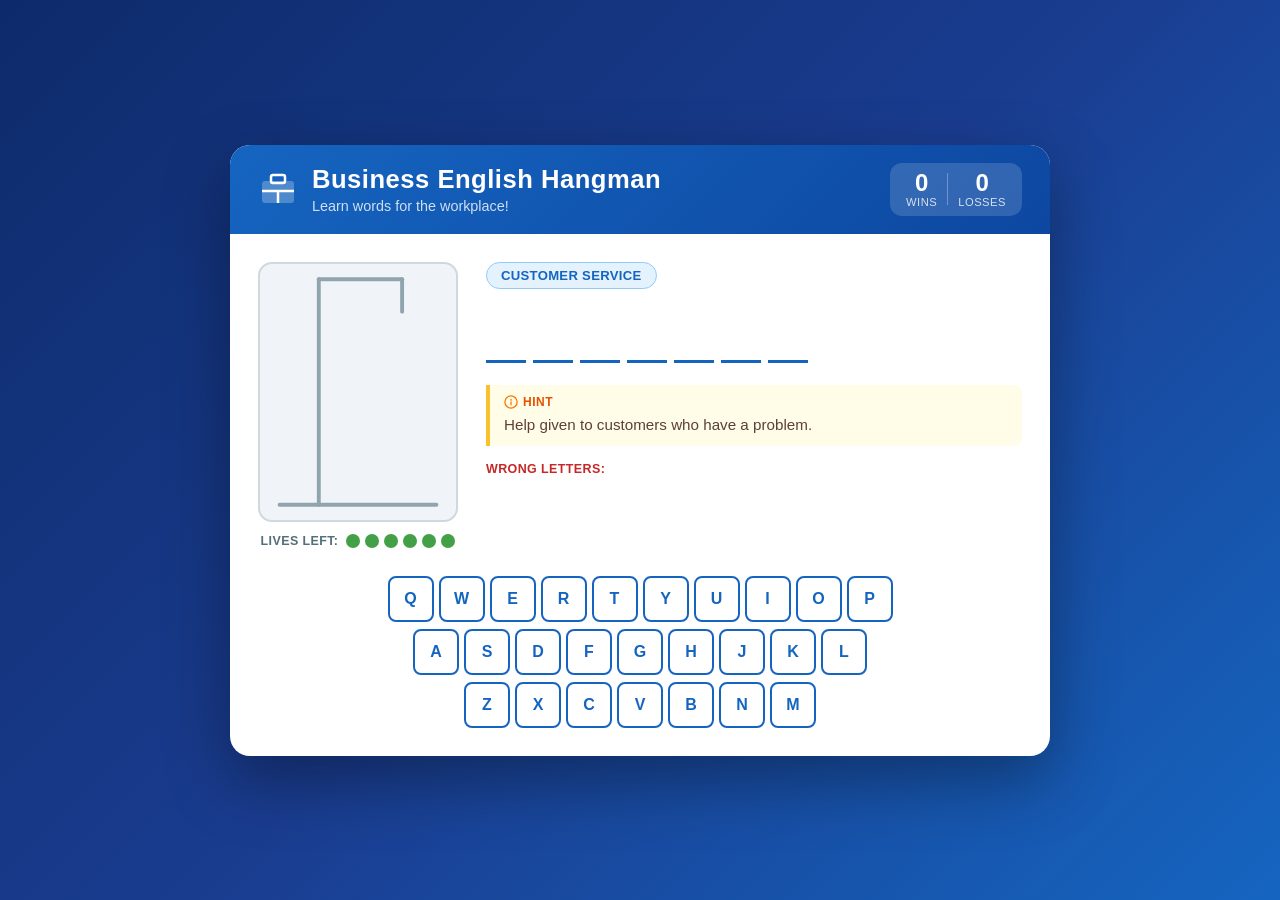
<file: index.html>
<!DOCTYPE html>
<html lang="en">
<head>
  <meta charset="UTF-8" />
  <meta name="viewport" content="width=device-width, initial-scale=1.0" />
  <title>Business English Hangman</title>
  <link rel="stylesheet" href="style.css" />
</head>
<body>
  <div class="container">

    <header>
      <div class="header-icon">
        <svg viewBox="0 0 40 40" width="40" height="40" fill="none" xmlns="http://www.w3.org/2000/svg">
          <rect x="4" y="14" width="32" height="22" rx="3" fill="white" fill-opacity="0.25"/>
          <rect x="13" y="8" width="14" height="8" rx="2" stroke="white" stroke-width="2.5"/>
          <line x1="4" y1="24" x2="36" y2="24" stroke="white" stroke-width="2.5"/>
          <line x1="20" y1="24" x2="20" y2="36" stroke="white" stroke-width="2.5"/>
        </svg>
      </div>
      <div class="header-text">
        <h1>Business English Hangman</h1>
        <p class="subtitle">Learn words for the workplace!</p>
      </div>
      <div class="score-board">
        <div class="score-item">
          <span class="score-num" id="score-win">0</span>
          <span class="score-label">Wins</span>
        </div>
        <div class="score-divider"></div>
        <div class="score-item">
          <span class="score-num" id="score-lose">0</span>
          <span class="score-label">Losses</span>
        </div>
      </div>
    </header>

    <main>
      <!-- Game area -->
      <div class="game-area">

        <!-- Hangman drawing -->
        <div class="hangman-section">
          <svg id="hangman-svg" viewBox="0 0 200 260" xmlns="http://www.w3.org/2000/svg">
            <!-- Gallows (always visible) -->
            <line x1="20" y1="245" x2="180" y2="245" stroke="#90a4ae" stroke-width="4" stroke-linecap="round"/>
            <line x1="60" y1="245" x2="60" y2="15"  stroke="#90a4ae" stroke-width="4" stroke-linecap="round"/>
            <line x1="60" y1="15"  x2="145" y2="15"  stroke="#90a4ae" stroke-width="4" stroke-linecap="round"/>
            <line x1="145" y1="15" x2="145" y2="48"  stroke="#90a4ae" stroke-width="4" stroke-linecap="round"/>
            <!-- Body parts (hidden by default) -->
            <circle id="h-head"      cx="145" cy="68"  r="20"   stroke="#e53935" stroke-width="3" fill="none"    class="body-part"/>
            <line   id="h-body"      x1="145" y1="88"  x2="145" y2="155" stroke="#e53935" stroke-width="3" stroke-linecap="round" class="body-part"/>
            <line   id="h-arm-left"  x1="145" y1="110" x2="112" y2="142" stroke="#e53935" stroke-width="3" stroke-linecap="round" class="body-part"/>
            <line   id="h-arm-right" x1="145" y1="110" x2="178" y2="142" stroke="#e53935" stroke-width="3" stroke-linecap="round" class="body-part"/>
            <line   id="h-leg-left"  x1="145" y1="155" x2="112" y2="195" stroke="#e53935" stroke-width="3" stroke-linecap="round" class="body-part"/>
            <line   id="h-leg-right" x1="145" y1="155" x2="178" y2="195" stroke="#e53935" stroke-width="3" stroke-linecap="round" class="body-part"/>
          </svg>

          <div class="lives-bar">
            <span class="lives-label">Lives left:</span>
            <div class="lives-dots" id="lives-dots"></div>
          </div>
        </div>

        <!-- Game info panel -->
        <div class="game-info">

          <div class="badges-row">
            <span class="badge badge-category" id="badge-category">Category</span>
          </div>

          <!-- Word blanks -->
          <div class="word-display" id="word-display" aria-label="Word to guess"></div>

          <!-- Hint -->
          <div class="hint-box">
            <div class="hint-title">
              <svg viewBox="0 0 16 16" width="14" height="14" fill="none">
                <circle cx="8" cy="8" r="7" stroke="#f57c00" stroke-width="1.5"/>
                <path d="M8 5v1M8 8v3" stroke="#f57c00" stroke-width="1.5" stroke-linecap="round"/>
              </svg>
              Hint
            </div>
            <p id="hint-text">—</p>
          </div>

          <!-- Wrong letters -->
          <div class="wrong-section">
            <span class="wrong-label">Wrong letters:</span>
            <div class="wrong-letters" id="wrong-letters" aria-live="polite"></div>
          </div>

        </div>
      </div>

      <!-- Keyboard -->
      <div class="keyboard" id="keyboard" role="group" aria-label="Letter buttons"></div>

      <!-- Result overlay -->
      <div id="result-overlay" class="result-overlay hidden" role="dialog" aria-modal="true">
        <div class="result-card">
          <div class="result-icon" id="result-icon"></div>
          <h2 id="result-title"></h2>
          <p id="result-msg"></p>
          <p class="result-word" id="result-word"></p>
          <button class="btn-play-again" id="btn-play-again">Play Again</button>
        </div>
      </div>
    </main>

  </div>

  <script src="script.js"></script>
</body>
</html>
</file>
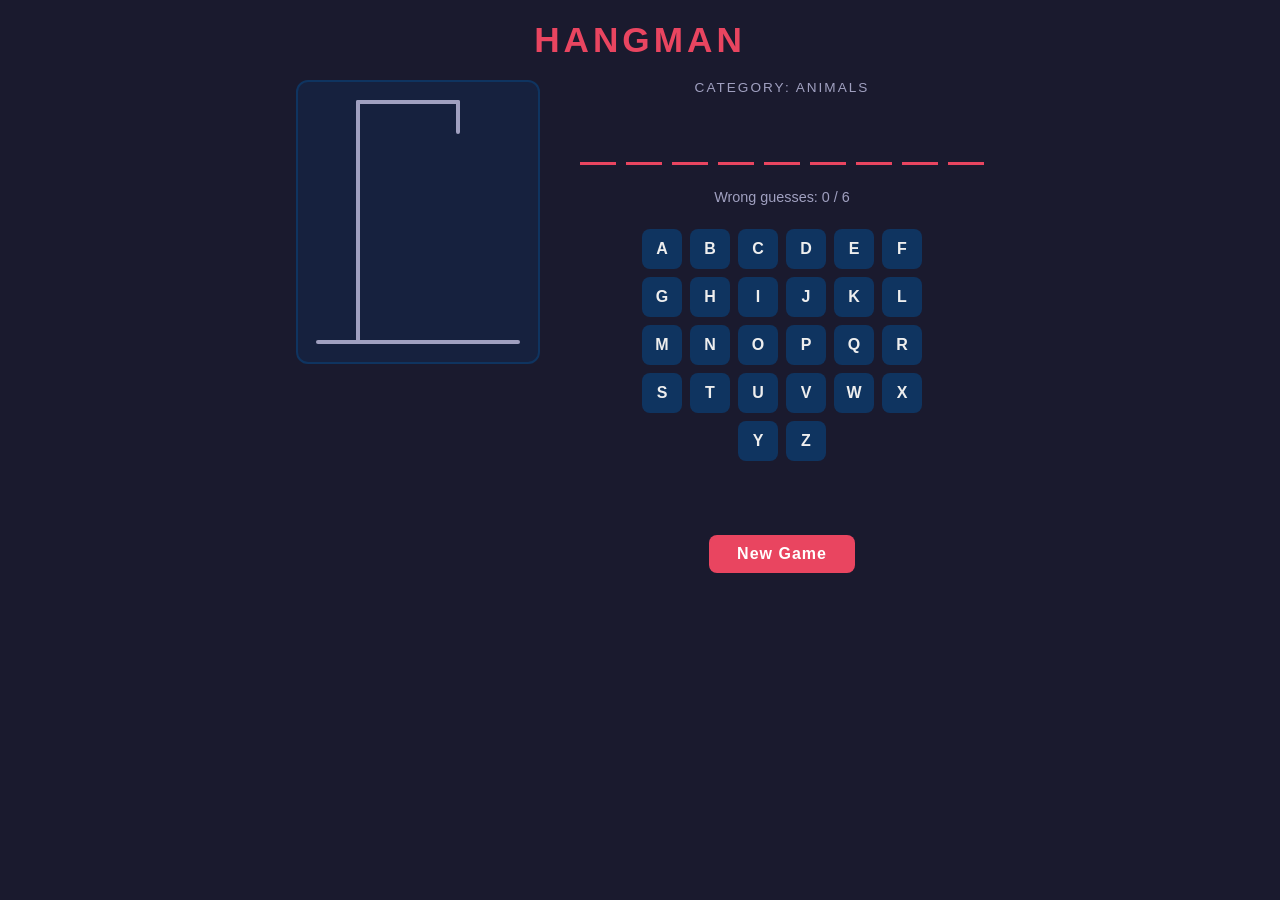
<file: hangman.html>
<!DOCTYPE html>
<html lang="en">
<head>
  <meta charset="UTF-8">
  <meta name="viewport" content="width=device-width, initial-scale=1.0">
  <title>Hangman Game</title>
  <style>
    * { box-sizing: border-box; margin: 0; padding: 0; }

    body {
      font-family: 'Segoe UI', sans-serif;
      background: #1a1a2e;
      color: #eee;
      display: flex;
      flex-direction: column;
      align-items: center;
      min-height: 100vh;
      padding: 20px;
    }

    h1 {
      font-size: 2.2rem;
      margin-bottom: 20px;
      color: #e94560;
      letter-spacing: 4px;
      text-transform: uppercase;
    }

    .game-container {
      display: flex;
      flex-wrap: wrap;
      justify-content: center;
      gap: 40px;
      width: 100%;
      max-width: 900px;
    }

    /* Gallows */
    .gallows-area {
      display: flex;
      flex-direction: column;
      align-items: center;
    }

    canvas {
      background: #16213e;
      border-radius: 12px;
      border: 2px solid #0f3460;
    }

    /* Right panel */
    .right-panel {
      display: flex;
      flex-direction: column;
      align-items: center;
      gap: 24px;
      min-width: 280px;
    }

    #category {
      font-size: 0.85rem;
      color: #a0a0c0;
      letter-spacing: 2px;
      text-transform: uppercase;
    }

    /* Word display */
    .word-display {
      display: flex;
      gap: 10px;
      flex-wrap: wrap;
      justify-content: center;
    }

    .letter-box {
      width: 36px;
      height: 46px;
      border-bottom: 3px solid #e94560;
      display: flex;
      align-items: flex-end;
      justify-content: center;
      font-size: 1.6rem;
      font-weight: bold;
      color: #f5f5f5;
      transition: color 0.3s;
    }

    /* Keyboard */
    .keyboard {
      display: flex;
      flex-wrap: wrap;
      gap: 8px;
      justify-content: center;
      max-width: 320px;
    }

    .key {
      width: 40px;
      height: 40px;
      border: none;
      border-radius: 8px;
      background: #0f3460;
      color: #eee;
      font-size: 1rem;
      font-weight: bold;
      cursor: pointer;
      transition: background 0.2s, transform 0.1s;
    }

    .key:hover:not(:disabled) {
      background: #e94560;
      transform: scale(1.1);
    }

    .key:disabled {
      cursor: default;
      opacity: 0.35;
    }

    .key.correct { background: #27ae60; opacity: 1; }
    .key.wrong   { background: #c0392b; opacity: 0.45; }

    /* Status & controls */
    #status {
      font-size: 1.3rem;
      font-weight: bold;
      color: #e94560;
      min-height: 1.6rem;
      text-align: center;
    }

    #wrong-count {
      font-size: 0.9rem;
      color: #a0a0c0;
    }

    #new-game-btn {
      padding: 10px 28px;
      border: none;
      border-radius: 8px;
      background: #e94560;
      color: #fff;
      font-size: 1rem;
      font-weight: bold;
      cursor: pointer;
      letter-spacing: 1px;
      transition: background 0.2s, transform 0.1s;
    }

    #new-game-btn:hover {
      background: #c0392b;
      transform: scale(1.05);
    }
  </style>
</head>
<body>
  <h1>Hangman</h1>

  <div class="game-container">
    <div class="gallows-area">
      <canvas id="gallows" width="240" height="280"></canvas>
    </div>

    <div class="right-panel">
      <div id="category">Category: <span id="cat-label"></span></div>
      <div class="word-display" id="word-display"></div>
      <div id="wrong-count">Wrong guesses: <span id="wc">0</span> / 6</div>
      <div class="keyboard" id="keyboard"></div>
      <div id="status"></div>
      <button id="new-game-btn">New Game</button>
    </div>
  </div>

  <script>
    const WORDS = [
      { word: 'ELEPHANT',   category: 'Animals' },
      { word: 'GIRAFFE',    category: 'Animals' },
      { word: 'PENGUIN',    category: 'Animals' },
      { word: 'JAVASCRIPT', category: 'Technology' },
      { word: 'KEYBOARD',   category: 'Technology' },
      { word: 'MONITOR',    category: 'Technology' },
      { word: 'PYTHON',     category: 'Technology' },
      { word: 'OCEAN',      category: 'Nature' },
      { word: 'MOUNTAIN',   category: 'Nature' },
      { word: 'VOLCANO',    category: 'Nature' },
      { word: 'THUNDER',    category: 'Nature' },
      { word: 'UMBRELLA',   category: 'Objects' },
      { word: 'SUITCASE',   category: 'Objects' },
      { word: 'LANTERN',    category: 'Objects' },
      { word: 'COMPASS',    category: 'Objects' },
      { word: 'BUTTERFLY',  category: 'Animals' },
      { word: 'DOLPHIN',    category: 'Animals' },
      { word: 'SATELLITE',  category: 'Technology' },
      { word: 'ASTRONAUT',  category: 'Space' },
      { word: 'GALAXY',     category: 'Space' },
    ];

    const MAX_WRONG = 6;

    let word, guessed, wrong;

    const canvas  = document.getElementById('gallows');
    const ctx     = canvas.getContext('2d');
    const wordEl  = document.getElementById('word-display');
    const kbEl    = document.getElementById('keyboard');
    const statusEl= document.getElementById('status');
    const wcEl    = document.getElementById('wc');
    const catEl   = document.getElementById('cat-label');

    // ── Drawing helpers ──────────────────────────────────────────
    function clearCanvas() {
      ctx.clearRect(0, 0, canvas.width, canvas.height);
    }

    function drawGallows() {
      ctx.strokeStyle = '#a0a0c0';
      ctx.lineWidth = 4;
      ctx.lineCap = 'round';

      // Base
      ctx.beginPath();
      ctx.moveTo(20, 260); ctx.lineTo(220, 260); ctx.stroke();
      // Pole
      ctx.beginPath();
      ctx.moveTo(60, 260); ctx.lineTo(60, 20); ctx.stroke();
      // Top bar
      ctx.beginPath();
      ctx.moveTo(60, 20); ctx.lineTo(160, 20); ctx.stroke();
      // Rope
      ctx.beginPath();
      ctx.moveTo(160, 20); ctx.lineTo(160, 50); ctx.stroke();
    }

    function drawPart(n) {
      ctx.strokeStyle = '#e94560';
      ctx.lineWidth = 4;
      ctx.lineCap = 'round';

      const cx = 160, headTop = 50, headR = 22;

      switch (n) {
        case 1: // head
          ctx.beginPath();
          ctx.arc(cx, headTop + headR, headR, 0, Math.PI * 2);
          ctx.stroke();
          break;
        case 2: // body
          ctx.beginPath();
          ctx.moveTo(cx, headTop + headR * 2);
          ctx.lineTo(cx, headTop + headR * 2 + 70);
          ctx.stroke();
          break;
        case 3: // left arm
          ctx.beginPath();
          ctx.moveTo(cx, headTop + headR * 2 + 15);
          ctx.lineTo(cx - 35, headTop + headR * 2 + 45);
          ctx.stroke();
          break;
        case 4: // right arm
          ctx.beginPath();
          ctx.moveTo(cx, headTop + headR * 2 + 15);
          ctx.lineTo(cx + 35, headTop + headR * 2 + 45);
          ctx.stroke();
          break;
        case 5: // left leg
          ctx.beginPath();
          ctx.moveTo(cx, headTop + headR * 2 + 70);
          ctx.lineTo(cx - 35, headTop + headR * 2 + 110);
          ctx.stroke();
          break;
        case 6: // right leg
          ctx.beginPath();
          ctx.moveTo(cx, headTop + headR * 2 + 70);
          ctx.lineTo(cx + 35, headTop + headR * 2 + 110);
          ctx.stroke();
          break;
      }
    }

    function redrawFigure() {
      clearCanvas();
      drawGallows();
      for (let i = 1; i <= wrong; i++) drawPart(i);
    }

    // ── Game logic ───────────────────────────────────────────────
    function newGame() {
      const entry = WORDS[Math.floor(Math.random() * WORDS.length)];
      word    = entry.word;
      guessed = new Set();
      wrong   = 0;

      catEl.textContent = entry.category;
      statusEl.textContent = '';
      wcEl.textContent = '0';

      redrawFigure();
      renderWord();
      renderKeyboard();
    }

    function renderWord() {
      wordEl.innerHTML = word.split('').map(ch =>
        `<div class="letter-box">${guessed.has(ch) ? ch : ''}</div>`
      ).join('');
    }

    function renderKeyboard() {
      kbEl.innerHTML = '';
      for (let c = 65; c <= 90; c++) {
        const letter = String.fromCharCode(c);
        const btn = document.createElement('button');
        btn.className = 'key';
        btn.textContent = letter;
        btn.disabled = guessed.has(letter);
        if (guessed.has(letter)) {
          btn.classList.add(word.includes(letter) ? 'correct' : 'wrong');
        }
        btn.addEventListener('click', () => guess(letter));
        kbEl.appendChild(btn);
      }
    }

    function guess(letter) {
      if (guessed.has(letter)) return;
      guessed.add(letter);

      if (!word.includes(letter)) {
        wrong++;
        wcEl.textContent = wrong;
        drawPart(wrong);
      }

      renderWord();
      renderKeyboard();
      checkEndGame();
    }

    function checkEndGame() {
      const won = word.split('').every(ch => guessed.has(ch));
      if (won) {
        statusEl.textContent = 'You won!';
        statusEl.style.color = '#27ae60';
        disableKeyboard();
      } else if (wrong >= MAX_WRONG) {
        statusEl.textContent = `Game over! The word was: ${word}`;
        statusEl.style.color = '#e94560';
        // Reveal the word
        wordEl.innerHTML = word.split('').map(ch =>
          `<div class="letter-box" style="color:${guessed.has(ch)?'#f5f5f5':'#e94560'}">${ch}</div>`
        ).join('');
        disableKeyboard();
      }
    }

    function disableKeyboard() {
      kbEl.querySelectorAll('.key').forEach(b => b.disabled = true);
    }

    // ── Keyboard input ───────────────────────────────────────────
    document.addEventListener('keydown', e => {
      const letter = e.key.toUpperCase();
      if (/^[A-Z]$/.test(letter) && !guessed.has(letter)) guess(letter);
    });

    document.getElementById('new-game-btn').addEventListener('click', newGame);

    // Start!
    newGame();
  </script>
</body>
</html>
</file>
<file: style.css>
/* =====================================================
   Business English Hangman — Stylesheet
   ===================================================== */

*, *::before, *::after {
  box-sizing: border-box;
  margin: 0;
  padding: 0;
}

body {
  font-family: 'Segoe UI', Tahoma, Geneva, Verdana, sans-serif;
  background: linear-gradient(135deg, #0d2b6b 0%, #1a3c8f 50%, #1565c0 100%);
  min-height: 100vh;
  display: flex;
  align-items: center;
  justify-content: center;
  padding: 20px;
}

/* ── Container ── */
.container {
  background: #fff;
  border-radius: 20px;
  max-width: 820px;
  width: 100%;
  box-shadow: 0 24px 64px rgba(0, 0, 0, 0.35);
  overflow: hidden;
}

/* ── Header ── */
header {
  background: linear-gradient(135deg, #1565c0, #0d47a1);
  color: #fff;
  padding: 18px 28px;
  display: flex;
  align-items: center;
  gap: 14px;
}

.header-icon svg {
  flex-shrink: 0;
}

.header-text {
  flex: 1;
}

.header-text h1 {
  font-size: 1.6rem;
  font-weight: 700;
  letter-spacing: 0.5px;
  line-height: 1.2;
}

.header-text .subtitle {
  font-size: 0.9rem;
  opacity: 0.8;
  margin-top: 3px;
}

/* Score board */
.score-board {
  display: flex;
  align-items: center;
  gap: 10px;
  background: rgba(255, 255, 255, 0.15);
  border-radius: 12px;
  padding: 8px 16px;
  flex-shrink: 0;
}

.score-item {
  display: flex;
  flex-direction: column;
  align-items: center;
  gap: 1px;
}

.score-num {
  font-size: 1.5rem;
  font-weight: 800;
  line-height: 1;
}

.score-label {
  font-size: 0.7rem;
  opacity: 0.8;
  text-transform: uppercase;
  letter-spacing: 0.5px;
}

.score-divider {
  width: 1px;
  height: 32px;
  background: rgba(255, 255, 255, 0.3);
}

/* ── Main ── */
main {
  padding: 28px;
  position: relative;
}

/* ── Game area (hangman + info) ── */
.game-area {
  display: flex;
  gap: 28px;
  align-items: flex-start;
  margin-bottom: 28px;
}

/* ── Hangman SVG ── */
.hangman-section {
  flex-shrink: 0;
  display: flex;
  flex-direction: column;
  align-items: center;
  gap: 12px;
}

#hangman-svg {
  background: #f0f4f8;
  border: 2px solid #cfd8dc;
  border-radius: 14px;
  width: 200px;
  height: 260px;
}

.body-part {
  opacity: 0;
  transition: opacity 0.35s ease;
}

.body-part.visible {
  opacity: 1;
}

/* Lives bar */
.lives-bar {
  display: flex;
  align-items: center;
  gap: 8px;
}

.lives-label {
  font-size: 0.78rem;
  color: #546e7a;
  font-weight: 600;
  text-transform: uppercase;
  letter-spacing: 0.4px;
  white-space: nowrap;
}

.lives-dots {
  display: flex;
  gap: 5px;
}

.life-dot {
  width: 14px;
  height: 14px;
  border-radius: 50%;
  background: #43a047;
  transition: background 0.3s ease, transform 0.3s ease;
}

.life-dot.lost {
  background: #e53935;
  transform: scale(0.85);
}

/* ── Game info panel ── */
.game-info {
  flex: 1;
  min-width: 0;
  display: flex;
  flex-direction: column;
  gap: 16px;
}

/* Badges row */
.badges-row {
  display: flex;
  gap: 8px;
  flex-wrap: wrap;
}

.badge {
  display: inline-flex;
  align-items: center;
  padding: 5px 14px;
  border-radius: 50px;
  font-size: 0.82rem;
  font-weight: 700;
  letter-spacing: 0.3px;
  text-transform: uppercase;
}

.badge-category {
  background: #e3f2fd;
  color: #1565c0;
  border: 1px solid #90caf9;
}

/* ── Word display ── */
.word-display {
  display: flex;
  flex-wrap: wrap;
  gap: 7px;
  min-height: 58px;
  align-items: flex-end;
  padding: 6px 0;
}

.letter-box {
  width: 40px;
  height: 52px;
  border-bottom: 3px solid #1565c0;
  display: flex;
  align-items: center;
  justify-content: center;
  font-size: 1.7rem;
  font-weight: 800;
  color: #0d47a1;
  text-transform: uppercase;
  position: relative;
}

.letter-box.revealed {
  animation: pop-in 0.3s cubic-bezier(0.34, 1.56, 0.64, 1);
}

@keyframes pop-in {
  from { transform: scale(0.4) translateY(8px); opacity: 0; }
  to   { transform: scale(1) translateY(0); opacity: 1; }
}

/* ── Hint box ── */
.hint-box {
  background: #fffde7;
  border-left: 4px solid #fbc02d;
  border-radius: 0 8px 8px 0;
  padding: 10px 14px;
}

.hint-title {
  display: flex;
  align-items: center;
  gap: 5px;
  font-size: 0.75rem;
  font-weight: 800;
  color: #e65100;
  text-transform: uppercase;
  letter-spacing: 0.5px;
  margin-bottom: 5px;
}

#hint-text {
  font-size: 0.95rem;
  color: #5d4037;
  line-height: 1.5;
}

/* ── Wrong letters ── */
.wrong-section {
  display: flex;
  align-items: center;
  flex-wrap: wrap;
  gap: 8px;
}

.wrong-label {
  font-size: 0.78rem;
  font-weight: 700;
  color: #c62828;
  text-transform: uppercase;
  letter-spacing: 0.4px;
  white-space: nowrap;
}

.wrong-letters {
  display: flex;
  flex-wrap: wrap;
  gap: 5px;
}

.wrong-chip {
  background: #ffebee;
  border: 1px solid #ef9a9a;
  color: #c62828;
  border-radius: 6px;
  padding: 2px 9px;
  font-size: 1rem;
  font-weight: 800;
  animation: shake 0.35s ease;
}

@keyframes shake {
  0%, 100% { transform: translateX(0); }
  25%       { transform: translateX(-5px); }
  75%       { transform: translateX(5px); }
}

/* ── On-screen keyboard ── */
.keyboard {
  display: flex;
  flex-direction: column;
  gap: 7px;
  align-items: center;
}

.kb-row {
  display: flex;
  gap: 5px;
}

.key-btn {
  width: 46px;
  height: 46px;
  border: 2px solid #1565c0;
  background: #fff;
  color: #1565c0;
  border-radius: 8px;
  font-size: 1rem;
  font-weight: 700;
  cursor: pointer;
  transition: background 0.12s, color 0.12s, transform 0.1s, box-shadow 0.1s, border-color 0.12s;
  text-transform: uppercase;
  line-height: 1;
  -webkit-tap-highlight-color: transparent;
}

.key-btn:hover:not(:disabled) {
  background: #1565c0;
  color: #fff;
  transform: translateY(-2px);
  box-shadow: 0 4px 10px rgba(21, 101, 192, 0.3);
}

.key-btn:active:not(:disabled) {
  transform: translateY(0);
}

.key-btn:disabled {
  cursor: default;
  pointer-events: none;
}

.key-btn.correct {
  background: #2e7d32;
  border-color: #2e7d32;
  color: #fff;
}

.key-btn.wrong {
  background: #c62828;
  border-color: #c62828;
  color: #fff;
  opacity: 0.6;
}

/* ── Result overlay ── */
.result-overlay {
  position: absolute;
  inset: 0;
  background: rgba(255, 255, 255, 0.96);
  border-radius: 0 0 20px 20px;
  display: flex;
  align-items: center;
  justify-content: center;
  animation: fade-in 0.3s ease;
}

.result-overlay.hidden {
  display: none;
}

@keyframes fade-in {
  from { opacity: 0; }
  to   { opacity: 1; }
}

.result-card {
  text-align: center;
  padding: 36px 28px;
  max-width: 380px;
}

/* SVG icon for win/lose */
.result-icon {
  width: 72px;
  height: 72px;
  border-radius: 50%;
  display: flex;
  align-items: center;
  justify-content: center;
  margin: 0 auto 18px;
}

.result-icon.win {
  background: #e8f5e9;
  border: 3px solid #43a047;
}

.result-icon.lose {
  background: #ffebee;
  border: 3px solid #e53935;
}

#result-title {
  font-size: 2rem;
  font-weight: 800;
  margin-bottom: 8px;
}

#result-title.win  { color: #2e7d32; }
#result-title.lose { color: #c62828; }

#result-msg {
  font-size: 1rem;
  color: #555;
  margin-bottom: 8px;
}

.result-word {
  font-size: 1.05rem;
  font-weight: 700;
  color: #1565c0;
  margin-bottom: 22px;
  letter-spacing: 0.5px;
}

.btn-play-again {
  background: linear-gradient(135deg, #1565c0, #0d47a1);
  color: #fff;
  border: none;
  border-radius: 50px;
  padding: 14px 40px;
  font-size: 1.05rem;
  font-weight: 700;
  cursor: pointer;
  letter-spacing: 0.5px;
  transition: transform 0.12s, box-shadow 0.12s;
}

.btn-play-again:hover {
  transform: translateY(-2px);
  box-shadow: 0 6px 18px rgba(21, 101, 192, 0.4);
}

.btn-play-again:active {
  transform: translateY(0);
}

/* ── Responsive ── */
@media (max-width: 580px) {
  header {
    flex-wrap: wrap;
    padding: 14px 18px;
  }

  .header-text h1 {
    font-size: 1.2rem;
  }

  .score-board {
    padding: 6px 12px;
  }

  main {
    padding: 18px 14px;
  }

  .game-area {
    flex-direction: column;
    align-items: center;
    gap: 18px;
  }

  #hangman-svg {
    width: 170px;
    height: 220px;
  }

  .key-btn {
    width: 36px;
    height: 36px;
    font-size: 0.85rem;
    border-radius: 6px;
  }

  .kb-row {
    gap: 4px;
  }

  .keyboard {
    gap: 5px;
  }

  .letter-box {
    width: 34px;
    height: 44px;
    font-size: 1.4rem;
  }
}
</file>
